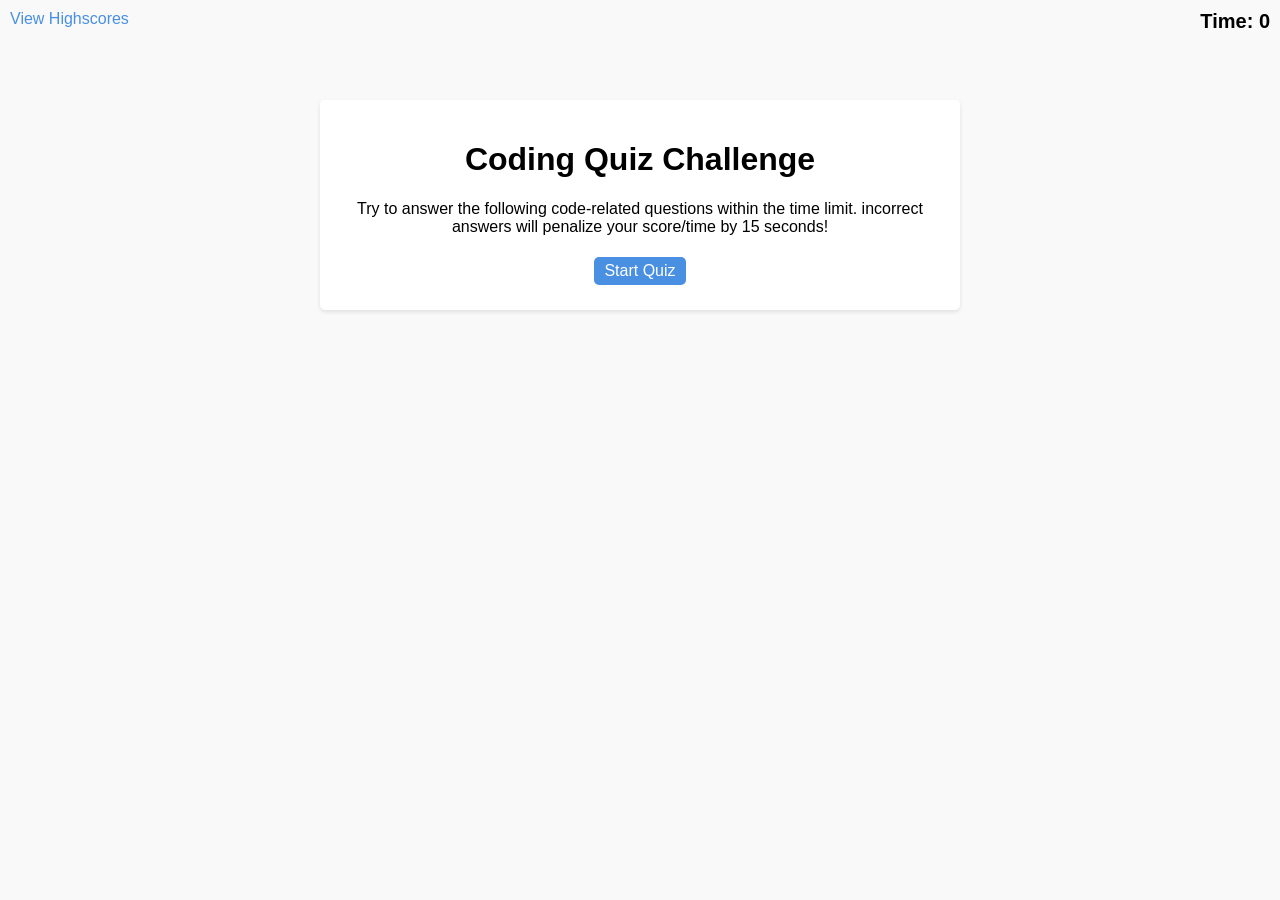
<file: index.html>
<!DOCTYPE html>
<html lang="en">
  <head>
    <meta charset="UTF-8" />
    <meta name="viewport" content="width=device-width, initial-scale=1.0" />
    <meta http-equiv="X-UA-Compatible" content="ie=edge" />
    <title>Module 4 Challenge: Coding Quiz</title>

    <link rel="stylesheet" href="./assets/style.css"

  <body>
    <div class="scores"><a href="scores.html">View Highscores</a></div>

    <div class="timer">Time: <span id="time">0</span></div>

    <div class="wrapper">
      <div id="start-screen" class="start">
        <h1>Coding Quiz Challenge</h1>
        <p>
          Try to answer the following code-related questions within the time
          limit. incorrect answers will penalize your score/time by 15 seconds!
        </p>
        <button id="start">Start Quiz</button>
      </div>

      <div id="questions" class="hide">
        <h2 id="question-title"></h2>
        <div id="choices" class="choices"></div>
      </div>

      <div id="end-screen" class="hide">
        <h2>Nice Job</h2>
        <p>Your score is <span id="final-score"></span>.</p>
        <p>
          Enter initials: <input type="text" id="initials" max="3" />
          <button id="submit">Submit</button>
        </p>
      </div>

      <div id="feedback" class="feedback hide"></div>
    </div>

   <script src="./assets/questions.js"></script>
    <script src="./assets/script.js"></script>
  </body>
</html>
</file>
<file: assets/style.css>
body {
  font-family: Arial, sans-serif;
  font-size: 16px;
  background-color: #f9f9f9;
}

a {
  color: #4a90e2;
  text-decoration: none;
  transition: color 0.2s;
}

a:hover {
  color: #2868c7;
}

button {
  display: inline-block;
  margin: 5px;
  cursor: pointer;
  font-size: 16px;
  background-color: #4a90e2;
  border-radius: 5px;
  padding: 5px 10px;
  color: #fff;
  border: none;
  transition: background-color 0.2s;
}

button:hover {
  background-color: #2868c7;
}

.choices button {
  display: block;
}

input[type="text"] {
  font-size: 16px;
}

ol {
  padding-left: 0;
  max-height: 400px;
  overflow: auto;
}

li {
  padding: 10px;
  list-style: decimal inside none;
  background-color: #fff;
}

li:nth-child(odd) {
  background-color: #f2f2f2;
}

.wrapper {
  margin: 100px auto;
  max-width: 600px;
  background-color: #fff;
  padding: 20px;
  border-radius: 5px;
  box-shadow: 0 2px 4px rgba(0, 0, 0, 0.1);
}

.hide {
  display: none;
}

.start {
  text-align: center;
}

.scores {
  position: absolute;
  top: 10px;
  left: 10px;
}

.feedback {
  font-style: italic;
  font-size: 16px;
  margin-top: 20px;
  padding-top: 10px;
  color: #888;
  border-top: 2px solid #ccc;
}

.timer {
  position: absolute;
  top: 10px;
  right: 10px;
  font-size: 20px;
  font-weight: bold;
}
</file>
